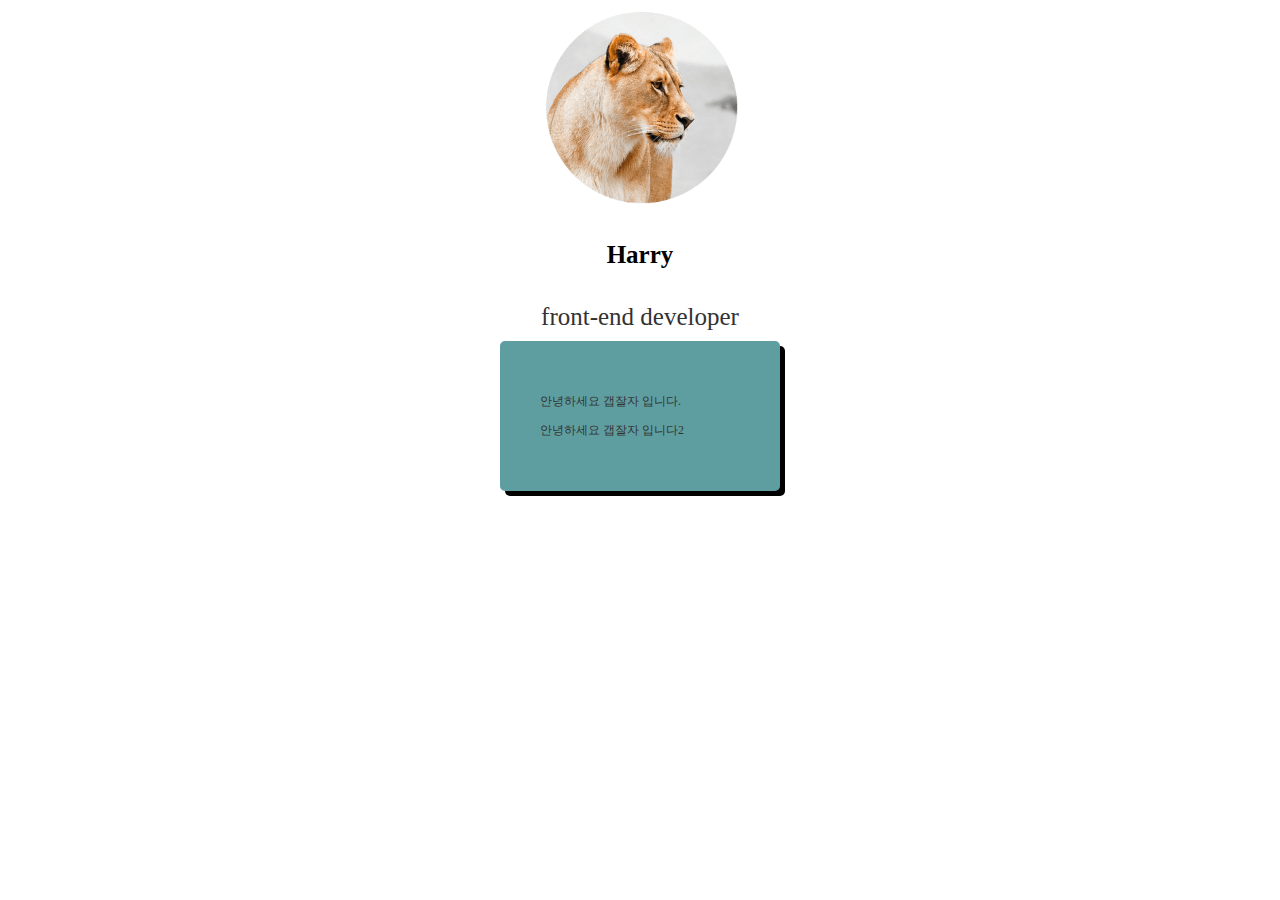
<file: index.html>
<!DOCTYPE html>
<html lang="en">

<head>
  <meta charset="UTF-8" />
  <title>Document</title>
  <link href="css/main.css" rel="stylesheet" />
</head>

<body>
  <img class="profile " src="public/lion.png" alt="찾는중" />
  <h4 class="profile-text mybold json">Harry</h4>
  <p class="profile-text profile json">front-end developer</p>
  <div class="box">
    <!--   inherit(상속) (부모태그의 속성은 자식태그에 적용됨 font-size 같은거)-->
    <!--    inhreit 적용 속성 fontsize, color fontfammily 등등-->
    <p>안녕하세요 갭잘자 입니다.</p>
    <p>안녕하세요 갭잘자  입니다2</p>
  </div>
  <!--  대충 쓰지말고 태그를 사용하자 -->

</body>

</html>
</file>
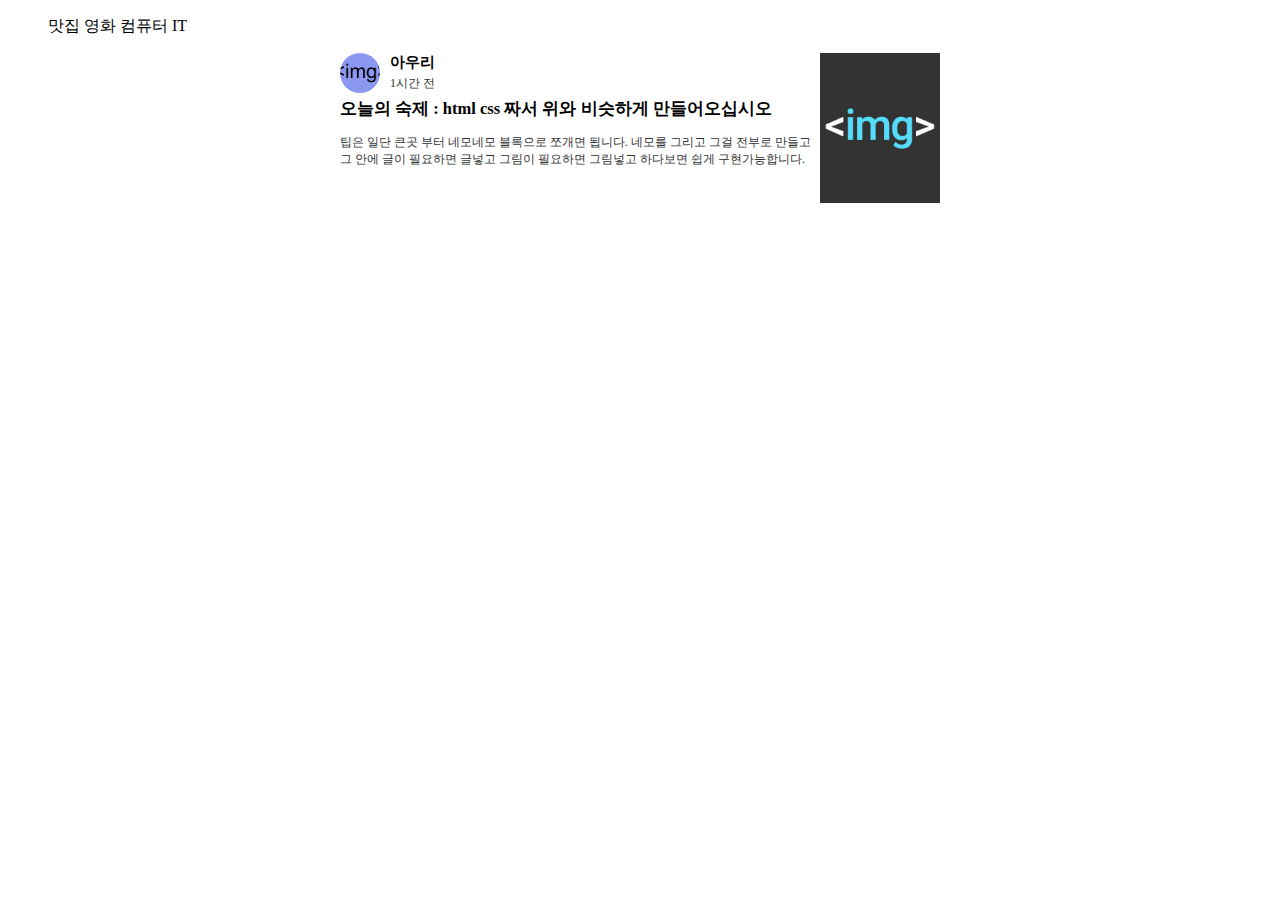
<file: homework.html>
<!DOCTYPE html>
<html lang="en">
  <head>
    <meta charset="UTF-8" />
    <title>Document</title>
    <link href="css/main.css" rel="stylesheet" />
  </head>

  <body>
    <nav>
      <ul class="navbar a">
        <li>맛집</li>
        <li>영화</li>
        <li>컴퓨터</li>
        <li>IT</li>
        <li></li>
      </ul>
    </nav>


    <div class="container">
      <div class="left-side">
        <div class="topside">
          <div class="myimg"></div>
          <div class="myname">
            <h2 style="margin: 0 0 0 0">아우리</h2>
            <p style="margin: 3px 0 0 0">1시간 전</p>
          </div>
        </div>
        <div style="clear: both"></div>
        <div class="bottom-side">
          <h2>오늘의 숙제 : html css 짜서 위와 비슷하게 만들어오십시오</h2>
          <p>
            팁은 일단 큰곳 부터 네모네모 블록으로 쪼개면 됩니다. 네모를 그리고
            그걸 전부로 만들고 그 안에 글이 필요하면 글넣고 그림이 필요하면
            그림넣고 하다보면 쉽게 구현가능합니다.
          </p>
        </div>
      </div>
      <div class="right-side"></div>
    </div>
  </body>
</html>
<!-- sdfsafd -->
</file>
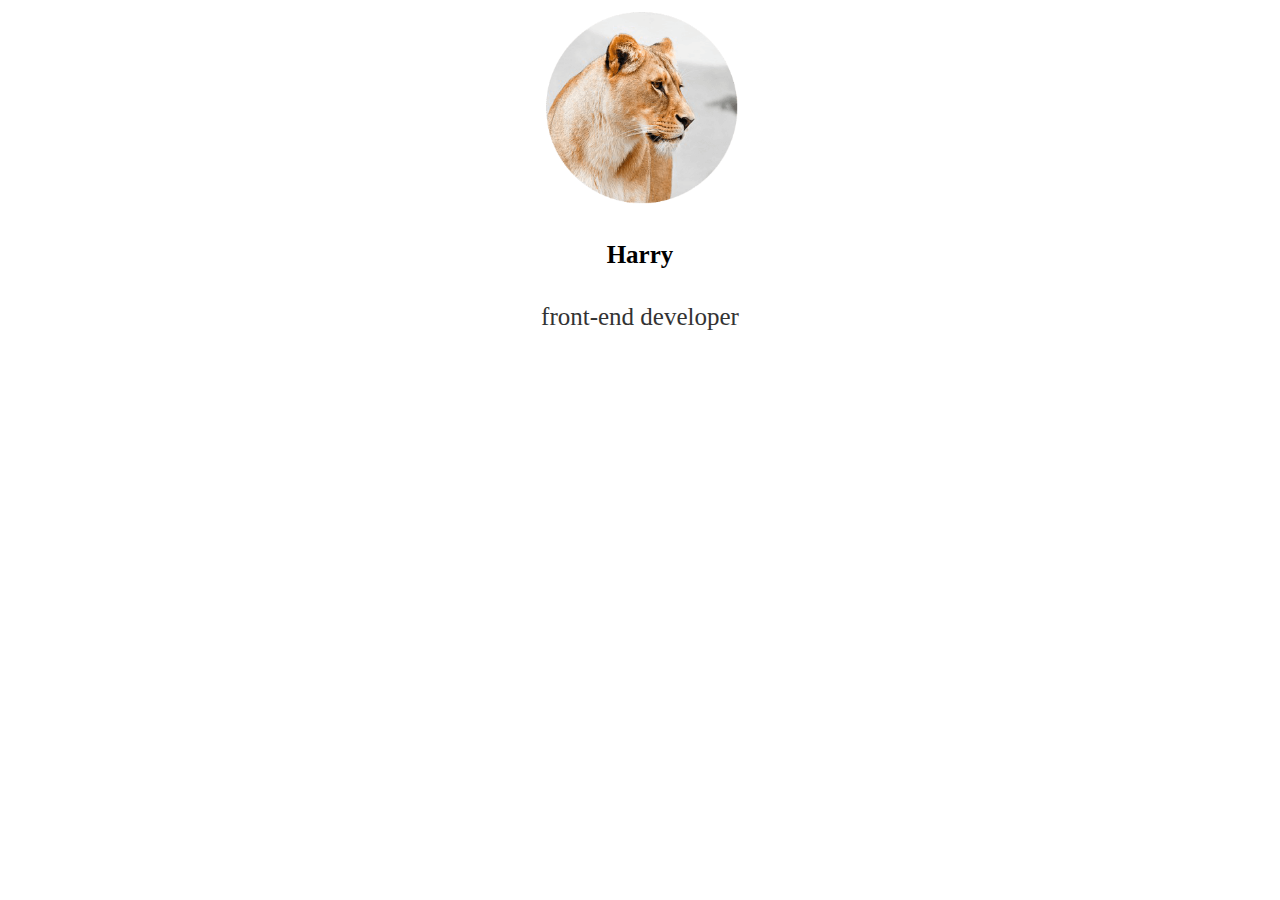
<file: jsstudy.html>
<!DOCTYPE html>
<html lang="en">

<head>
  <meta charset="UTF-8" />
  <title>Document</title>
  <link href="css/main.css" rel="stylesheet" />
</head>

<body>
  <img class="profile" src="public/lion.png" alt="찾는중" />
  <h4 class="profile-text mybold json">Harry</h4>
  <p class="profile-text profile json">front-end developer</p>
  <div class="R"></div>
  <script src="https://code.jquery.com/jquery-3.6.3.min.js"
    integrity="sha256-pvPw+upLPUjgMXY0G+8O0xUf+/Im1MZjXxxgOcBQBXU=" crossorigin="anonymous"></script>
  <script>
    // setTimeout(() => {
    //   console.log(2)
    // }, 1000);
    // function 첫쨰함수(구멍) {
    //   console.log(1);
    //   구멍();
    // }
    // function 둘쨰함수() {
    //   console.log(2);
    // }
    // 첫쨰함수(function() {
    //   둘째함수(function() {
    //     셋째함수(function() {

    //     })
    //   })
    //   console.log(2)
    // }); //콜백함수는 그저 디자인 패턴일 뿐이다 (동기 비동기 이런거 아님) 동기비동기는 web API 뿐이다

    // 첫째함수().then(function() { // promise도 코드 디자인 패턴일 뿐이다 동기비동기아님

    // }).then(function() {

    // })
    // 코드 디자인 패턴
    var 프로미스 = new Promise(function (resolve, reject) {
      // 얜 실패 또는 성공에따라서 상태가 변함
      // settimeout ajax 요청 같은거에 주로쓰임
      //프로미스는 성공 실패 판정 기계!!

      // resolve(); //성공 (이 함수가실행됬다 = 성공판정 내림) => then 실행해줌
      // reject(); // 실패 (이 실행됬다) = 실패판정 => catch 실행해줌

      // var 어려운연산 = 1 + 1; //js 는 이런 생코들은 동기식 연산을 해준다 그러니 차례로 써도됨
      // resolve(어려운연산); //성공
      // reject();//실패
      setTimeout(function () {
        resolve();
      }, 5000);
    }); //promise 성공 실패 판정 기계다! ~경우 성공, ~경우 실패 짜줘야됨 (성공,실패)
    프로미스
      .then(function (결과) {
        // 프로미스가 성공할 경우 실행할 코드 이것도 콜백함수 대신 다양한기능
        console.log("성공했어요");
      })
      // })
      .catch(function () {
        console.log("실패");
        // 프로미스가 실패할 경우 실행할 코드 이것도 콜백함수 대신 다양한기능
        // console.log("실패했어여!");
      });
    // .finally(function() { // 성공이든 실패든 뭔가 일어났을때 실행해 주세요!
    // 프로미스는 그냥 코드 위에처럼 성공 실패시 실행될코드를 깔끔하게 쓸려고 쓰는것일 뿐이다.
    // 동기 비동기 마법의 기계 이런거 아니다 전혀 상관 없다.! 그저 코딩스타일이다.

    // })
    fetch(); // 항상 프로미스를 리턴함 그러면 then catch 를 쓸수가 있음
  </script>
</body>

</html>
</file>
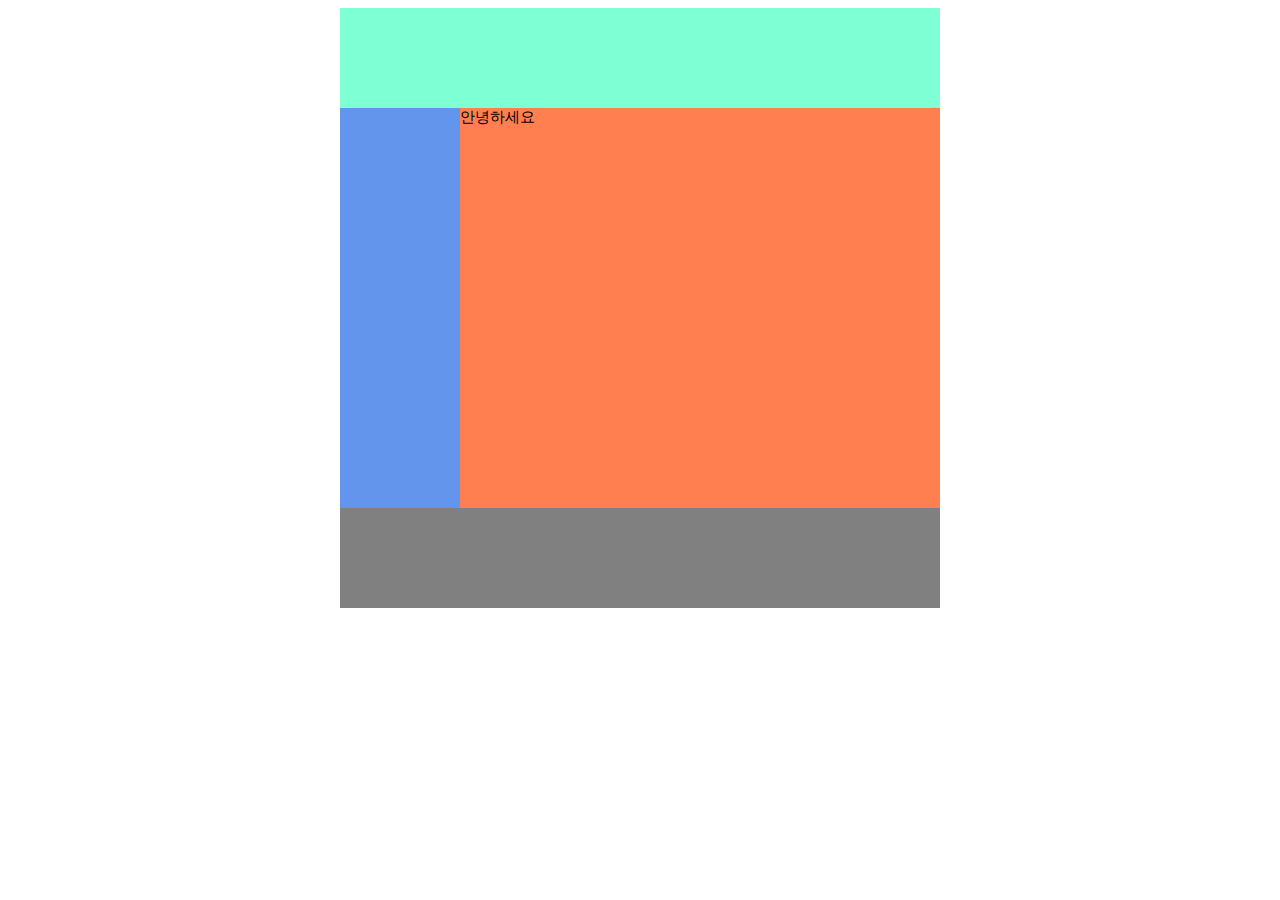
<file: layout1.html>
<!DOCTYPE html>
<html lang="en">
  <head>
    <meta charset="UTF-8" />
    <title>Document</title>
    <link href="css/main.css" rel="stylesheet" />
  </head>

  <body>
    <!--float 사용법-->
    <div class="container" style="font-size: 0px">
      <!--  font-size같은 inherit 되는 속성은 중요도가 낮기때문에 자식태그에서 새로 써주면 무시됨-->
      <div class="header"></div>
      <div class="left-menu"></div>

      <div class="right">안녕하세요</div>

      <div class="footer">
        <!--    float 버그해결은 다음요소를 clear:both 로 해결가능-->
        <!--
      1. inline-block 쓸라면 공백 제거해야됨 
      2. 글씨를 쓸경우 난리나니까   vertical-align: top; 같은거 써줘라
-->
      </div>
    </div>
  </body>
</html>
</file>
<file: css/main.css>
.profile {
  width: 200px;
  display: block;
  margin: auto;
  text-align: center; 
}
.box body{
  display: none;
}

.lion-style {
  width: 100px;
  display: block;
  margin: auto;
}

h4 {
  font-weight: 700;
  font-size: 23px
}

.profile-text {
  text-align: center;
  font-size: 25px;
}
 

.mybold {
  font-weight: 700;
}


.container {
  width: 600px;
  height : 150px;
  /* font-size: 0; 
  vertical-align: top; */
  display: block;
  margin-left: auto;
  margin-right: auto;

}
.left-side{
  width:80%;
  /* display: inline-block;
  vertical-align: top;  */
  float: left;
}

.right-side{
  width:20%;
  height: 100%;
  float: left;
  /* display: inline-block; */
  background-image: url(/public/profile.jpg);
  background-repeat: no-repeat;
  background-position: center;
  background-size: cover;  
  /* vertical-align: top; */
} 
.topside{
  height: 40px;
  width: 100%;  
  font-size: 10px;  
  float:left;
}
h2{
  margin-top:0px;
}
p{
  font-size: 12px;
  color: #333;
}

.bottom-side{
  height:110px;
  width: 100%; 
  font-size: 11px; 
  margin-top: 5px;
}
.myimg{
  float: left;
  width: 40px;
  height:100%;
  background-image: url(/public/index.png);
  /* display: inline-block;  */
  background-repeat: no-repeat;
  background-position: center;
  background-size: cover;  
  /* vertical-align: top; */
  border-radius: 80px;
  overflow: hidden;
  margin-right: 10px;

}
.myname {
  /* vertical-align: top;
  display: inline-block; */
  float: left;
}
.navbar li {
  display: inline-block;

}

.a{ 
  background-image: none; 
}

.box {
  width: 200px;
  background: cadetblue;
  margin: 10px;
  padding: 40px;
  border-radius: 5px;
  /*  이런게 있다 하고 넘어가자 필요할만 찾자*/
  /*  display: block;*/
  margin: 10px auto 10px auto;
  /*  가운데 정렬, div(p, h 도 )는 display block 속성을 이미 가지고 있음 생략가능*/
  font-size: 10px;
  color: white;
  box-shadow: 5px 5px black;
}

/*layout1.html*/


.header {
  width: 100%;
  /*  ㄴ 내 상위요소의 폭에 100% 해줘*/
  height: 100px;
  background: aquamarine;
}

.left-menu {
  width: 20%;
  height: 400px;
  background: cornflowerblue;
  /*  float left는 붕뛰어서 왼쪽정렬*/
  /*  float: left;*/
  /*  float 안쓰고 가로로 배치하는법*/
  display: inline-block;
  vertical-align: top;
  /*  ㄴ 상하정렬 display가 inlinebloc inline 인요소에만 적용됨*/
  /*  이유 : baseline(글씨 바로밑에 존재하는 선 q 나 g 가 아래로 삐져나갔을때 걸치는 가상의선 (공책의 실선 느낌)) 옆에 존재하면 display : inline-block 같은 요소들이 글자처럼 baseline 위에 오려고 그럼*/
}



.right {
  width: 80%;
  height: 400px;
  background: coral;
  /*  float: right;*/
  display: inline-block;
  font-size: 15px;

}

.footer {
  width: 100%;
  height: 100px;
  background: grey;
  /*  clear: both;*/
  /*  float 위치 무시 버그 해결법 귀찮을떈 both 쓰자 */
}
</file>
